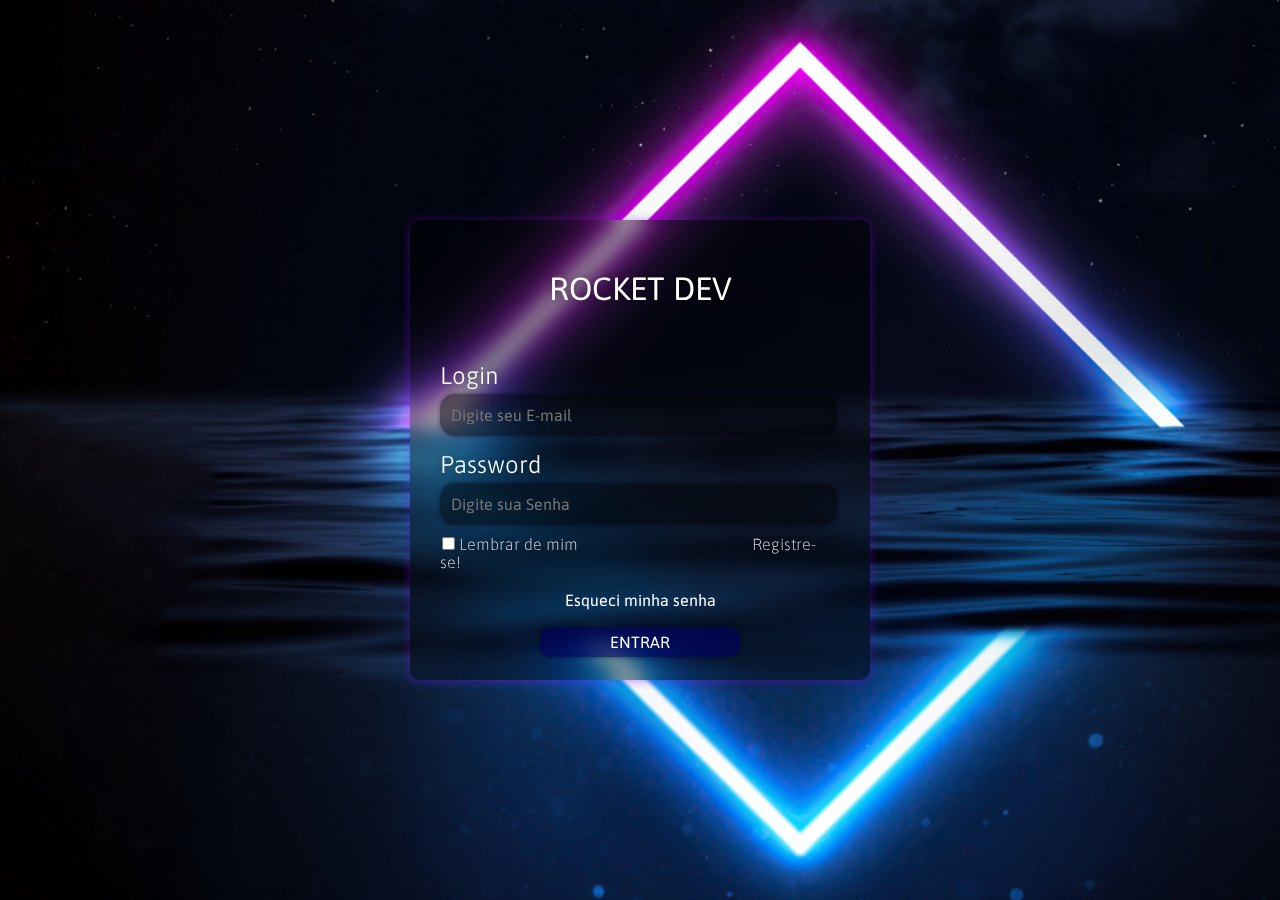
<file: index.html>
<!DOCTYPE html>
<html lang="pt-br">
<head>
    <meta charset="UTF-8">
    <meta name="viewport" content="width=device-width, initial-scale=1.0">
    <title>Login</title>
    <link rel="stylesheet" href="styles.css">
</head>
<body>

    <!--DIV PRINCIPAL-->
    <div class="principal">
        <h1>ROCKET DEV</h1>

        <!--CAIXA DE FORMULÁRIO PARA LOGIN-->
        <div class="formulario">

            <!--
            CONSIDERAÇÕES:
                - Na tag FORM podemos incluir as configurações abaixo:
                    * ACTION = Para dizer qual arquivo deverá ser executado em JS ou PHP;
                    * METHOD = Para dizer o tipo de formulário se POST ou GET (post é mais seguro);
                    * AUTOCOMPLETE = Para permitir ou impedir o preenchimento automático do formulário.
                
                - Nos campos de preenchimento devemos sempre utilizar a tag LABEL para relacionar o nome do campo com o próprio campo de preenchimento, dentro da configuração "for" preencha o nome do id da tag INPUT.

                - Na tag INPUT podemos incluir as configurações abaixo:
                    * PLACEHOLDER = Insere um texto sombreado no fundo do campo de preenchimento;
                    * REQUIRED = Torna o preenchimento obrigatório para envio/validação;
                    * MINLENGHT e MAXLENGHT = Determina a quantidade mínima e máxima de caracteres no preenchimento.

                - O botão utilizado para validar o formulário sempre deve estar dentro da tag FORM e ele deve ter a configuração "type=submit".
            -->

            <!--FORMULÁRIO-->
            <form action="acesso.js" method="post" autocomplete="off">

                <!--FORM USUÁRIO-->
                <label for="label-email"><h2>Login</h2></label>
                <input class="preencher" type="email" name="email" id="label-email" placeholder="Digite seu E-mail" required>

                <!--FORM SENHA-->
                <label for="label-senha"><h2>Password</h2></label>
                <input class="preencher" type="password" name="senha" id="label-senha" placeholder="Digite sua Senha" required minlength="8" maxlength="8">

                <!--LEMBRAR DE MIM-->
                <input type="checkbox" name="lembrar" id="lembrar">
                <label for="lembrar"><span id="lembrartexto">Lembrar de mim</span></label>

                <!--NÃO TEM CONTA? REGISTRE-SE!-->
                <a id="registre" href="#">Registre-se!</a>

                <!--DIV ESQUECI MINHA SENHA-->
                <div id="esqueci-a-senha">
                    <a href="#">Esqueci minha senha</a>
                </div>
                <br>

                <!--BOTÃO ENTRAR-->
                <div class="button">
                    <button id="entrar" type="submit">ENTRAR</button>
                </div>
            </form>
        </div>
    </div>
</body>
</html>
</file>
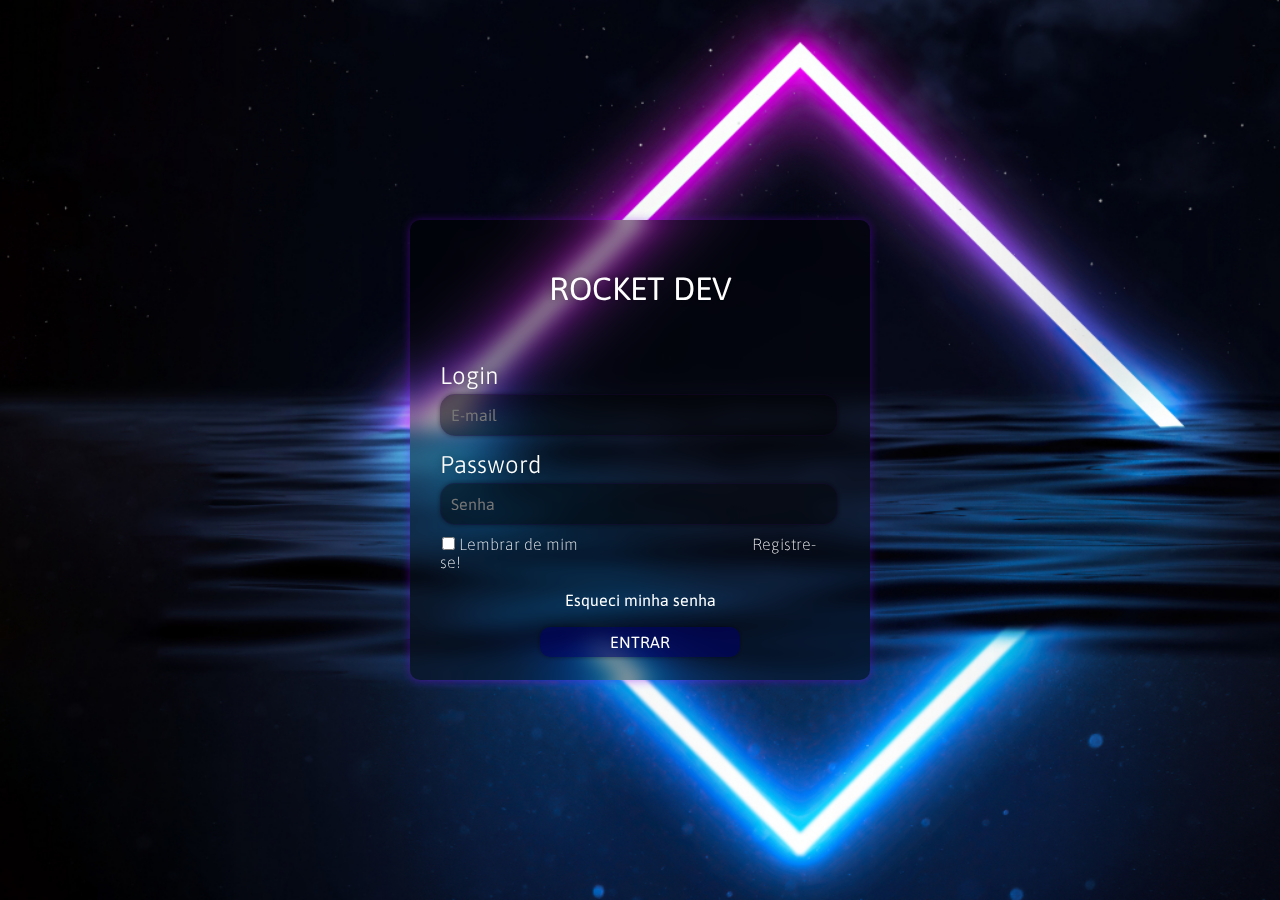
<file: login.html>
<!DOCTYPE html>
<html lang="pt-br">
<head>
    <meta charset="UTF-8">
    <meta name="viewport" content="width=device-width, initial-scale=1.0">
    <title>Login</title>
    <link rel="stylesheet" href="styles.css">
</head>
<body>

    <!--DIV PRINCIPAL-->
    <div class="principal">
        <h1>ROCKET DEV</h1>

        <!--CAIXA DE FORMULÁRIO PARA LOGIN-->
        <div class="formulario">

            <form action="#">
                <h2>Login</h2>
                <input class="preencher" type="email" name="email" id="email" placeholder="E-mail">

                <h2>Password</h2>
                <input class="preencher" type="password" name="senha" id="senha" placeholder="Senha">
            </form>
            
            <!--LEMBRAR DE MIM-->
            <input type="checkbox" name="lembrar" id="lembrar">
            <span id="lembrartexto">Lembrar de mim</span>

            <!--NÃO TEM CONTA? REGISTRE-SE!-->
            <a id="registre" href="#">Registre-se!</a>

            <!--DIV ESQUECI MINHA SENHA-->
            <div id="esqueci-a-senha">
                <a href="#">Esqueci minha senha</a>
            </div>
            <br>

            <!--BOTÃO ENTRAR-->
            <div class="button">
                <button id="entrar" type="submit">ENTRAR</button>
            </div>
        </div>
    </div>
</body>
</html>
</file>
<file: styles.css>
@charset "UTF-8";

@import url('https://fonts.googleapis.com/css2?family=Asap:ital,wght@0,100..900;1,100..900&display=swap');

* {
    margin: 0px;
    padding: 0px;
    font-family: "Asap", sans-serif;
    color: #ffffff;
}

/*IMAGEM DE FUNDO*/
body {
    background-color: #000000;
    background-image: url("img/wallpaper-fundo004.jpg");
    background-repeat: no-repeat;
    background-size: cover;

    height: 100vh;
}

/*TELA DE LOGIN*/
div.principal {
    display: block;
    background-color: rgba(0, 0, 0, 0.37);
    backdrop-filter: blur(10px);

    padding: 30px;
    border-radius: 10px;
    box-shadow: 0px 1px 10px rgba(126, 0, 243, 0.445);

    width: 400px;
    height: 400px;

    position: absolute;
    top: 50%;
    left: 50%;
    transform: translate(-50%, -50%);
}

div h1 {
    font-weight: 400;
    text-align: center;
    text-shadow: 0px 0px 10px rgba(0, 0, 0, 0.445);

    padding-top: 20px;
    padding-bottom: 50px;
}

div h2 {
    font-weight: 300;
    padding-top: 5px;
    padding-bottom: 5px;
    text-shadow: 0px 0px 10px rgba(0, 0, 0, 0.445);
}

/*PREENCHIMENTO DE LOGIN*/
input.preencher {
    font-size: 1em;
    width: 94%;
    height: 30px;
    margin-bottom: 10px;
    padding: 5px 10px 5px 10px;
    border: 0.1px solid rgba(126, 0, 243, 0.075);
    border-radius: 15px;
    outline: 0px;
    background-color: rgba(0, 0, 0, 0.445);
    box-shadow: 0px 0px 5px rgba(0, 0, 0, 0.445);
}

/*LEMBRAR DE MIM*/
#lembrar {
    margin-left: 2px;
    cursor: pointer;
}

#lembrartexto {
    font-weight: lighter;
}

/*REGISTRE-SE*/
#registre {
    font-weight: lighter;
    margin-left: 165px;
    padding: 5px;
    text-decoration: none;
}

#registre:hover {
    color: #ffffff;
    text-decoration: underline;
    background-color: rgba(0, 0, 0, 0.445);
    border-radius: 10px;
    box-shadow: 0px 0px 5px rgba(0, 0, 0, 0.445);
    transition: 0.4s;
}

/*ESQUECI MINHA SENHA*/
div#esqueci-a-senha {
    margin-top: 20px;
    text-align: center;
}

div#esqueci-a-senha > a {
    color: #ffffff;
    padding: 5px;
    text-decoration: none;
}

div#esqueci-a-senha > a:hover {
    color: #ffffff;
    text-decoration: underline;
    background-color: rgba(0, 0, 0, 0.445);
    border-radius: 10px;
    box-shadow: 0px 0px 5px rgba(0, 0, 0, 0.445);
    transition: 0.4s;
}

/*BOTÃO ENTRAR*/
div.button {
    margin: auto;
    display: flex;
}

/*BOTÃO ENTRAR*/
#entrar {
    color: #ffffff;
    font-size: 1em;
    background-color: rgba(0, 0, 97, 0.603);
    cursor: pointer;

    margin: auto;
    padding: 5px 10px 5px 10px;
    outline: 0px;
    border: 0px;
    border-radius: 10px;
    box-shadow: 0px 0px 5px rgba(0, 0, 0, 0.445);

    width: 200px;
    height: 30px;
}

#entrar:hover {
    background-color: rgb(0, 0, 97);
    transition: 0.4s;
}

#entrar:active {
    background-color: black;
}
</file>
